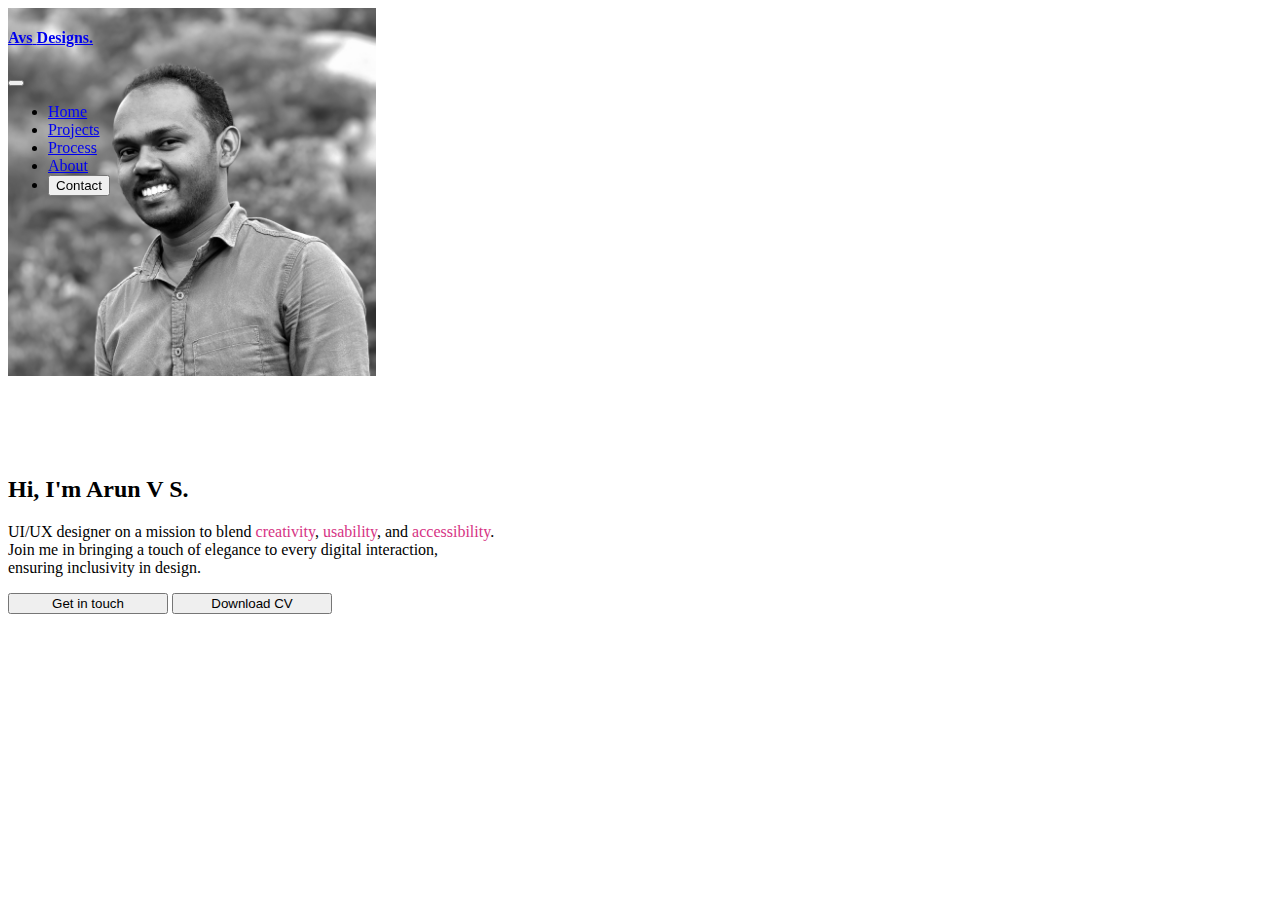
<file: index.html>
<!DOCTYPE html>
<html lang="en" style="scroll-behavior: smooth;">
<head>
    <meta charset="UTF-8">
    <meta name="viewport" content="width=device-width, initial-scale=1.0">
    <title>Avs Design</title>
    <link rel="stylesheet" href="style.css" type="text/css">
    <link rel="icon" type="image/x-icon" href="Assets/avs-designs-high-resolution-logo-black.png">
    <link href="https://cdn.jsdelivr.net/npm/bootstrap@5.0.2/dist/css/bootstrap.min.css" rel="stylesheet" integrity="sha384-EVSTQN3/azprG1Anm3QDgpJLIm9Nao0Yz1ztcQTwFspd3yD65VohhpuuCOmLASjC" crossorigin="anonymous">
</head>
<body>
    <header class="bg-white w-100" style="position: fixed; z-index: 1;">
        <div class="w-100 bg-primary pt-1 text-primary"></div>
        <div class="row w-100" >
            <div class="col-md-6 col-6 p-4 ps-5"><h4><a href="index.html" class="text-decoration-none text-dark"><span class="avs text-primary">Avs</span> <span class="design">Designs.</span></a></h4></div>
            <div class="col-md-6 col-6 my-auto">
                <nav class="navbar navbar-expand-lg navbar-light bg-white">
                    <div class="container-fluid">
                        <button class="navbar-toggler ms-auto" type="button" data-bs-toggle="collapse" data-bs-target="#navbarSupportedContent" aria-controls="navbarSupportedContent" aria-expanded="false" aria-label="Toggle navigation">
                            <span class="navbar-toggler-icon"></span>
                        </button>
                        <div class="collapse navbar-collapse" id="navbarSupportedContent">
                            <ul class="navbar-nav ms-auto pe-5">
                                <li class="nav-item px-3">
                                    <a class="nav-link active" style="color: blue;" href="index.html">Home</a>
                                </li>
                                <li class="nav-item px-3">
                                    <a class="nav-link" href="projects.html">Projects</a>
                                </li>
                                <li class="nav-item px-3">
                                    <a class="nav-link " href="designprocess.html">Process</a>
                                </li>
                                <li class="nav-item px-3">
                                    <a class="nav-link " href="about.html">About</a>
                                </li>
                                <li class="nav-item">
                                    <a href="contact.html"><button type="button" class="btn btn-primary">Contact</button></a>
                                </li>
                            </ul>
                        </div>
                    </div>
                </nav>
            </div>
        </div>
    
    </header>
    <section class="p-5">
        <div class="container mt-5">
            <div class="row d-flex justify-content-center align-items-center h-100">
                <div class="col-md-5 d-flex justify-content-center align-items-center first-col">
                    <img src="Assets/IMG_20231203_133614_604.jpg" alt="Arun's profile photo" class="img-fluid rounded-circle prof-pic">
                </div>
                <div class="col-md-7 ">
                    <h2>Hi,  I'm Arun V S.</h2>
                    <p class="txt text-secondary">UI/UX designer on a mission to blend <span class="emphasize">creativity</span>, <span class="emphasize">usability</span>, and <span class="emphasize">accessibility</span>. <br>Join me in bringing a touch of elegance to every digital interaction, <br>ensuring inclusivity in design.</p>
                    <div class="d-grid gap-2 d-md-block">
                    <a href="mailto:arunsvijayakumar@gmail.com"><button type="button" class="btn btn-dark" style="width: 10rem;">Get in touch</button></a>
                    <a href="https://drive.google.com/file/d/1sGg3dvBtMxoOu6WdQWuYK3kUxoFEDnLk/view?usp=sharing"><button type="button" class="btn  btn-outline-dark" style="width: 10rem;">Download CV</button></a>
                    </div>
                </div>
            </div>
        </div>
    </section>
    
    <script src="https://cdn.jsdelivr.net/npm/bootstrap@5.0.2/dist/js/bootstrap.bundle.min.js" integrity="sha384-MrcW6ZMFYlzcLA8Nl+NtUVF0sA7MsXsP1UyJoMp4YLEuNSfAP+JcXn/tWtIaxVXM" crossorigin="anonymous"></script>
</body>
</html>
</file>
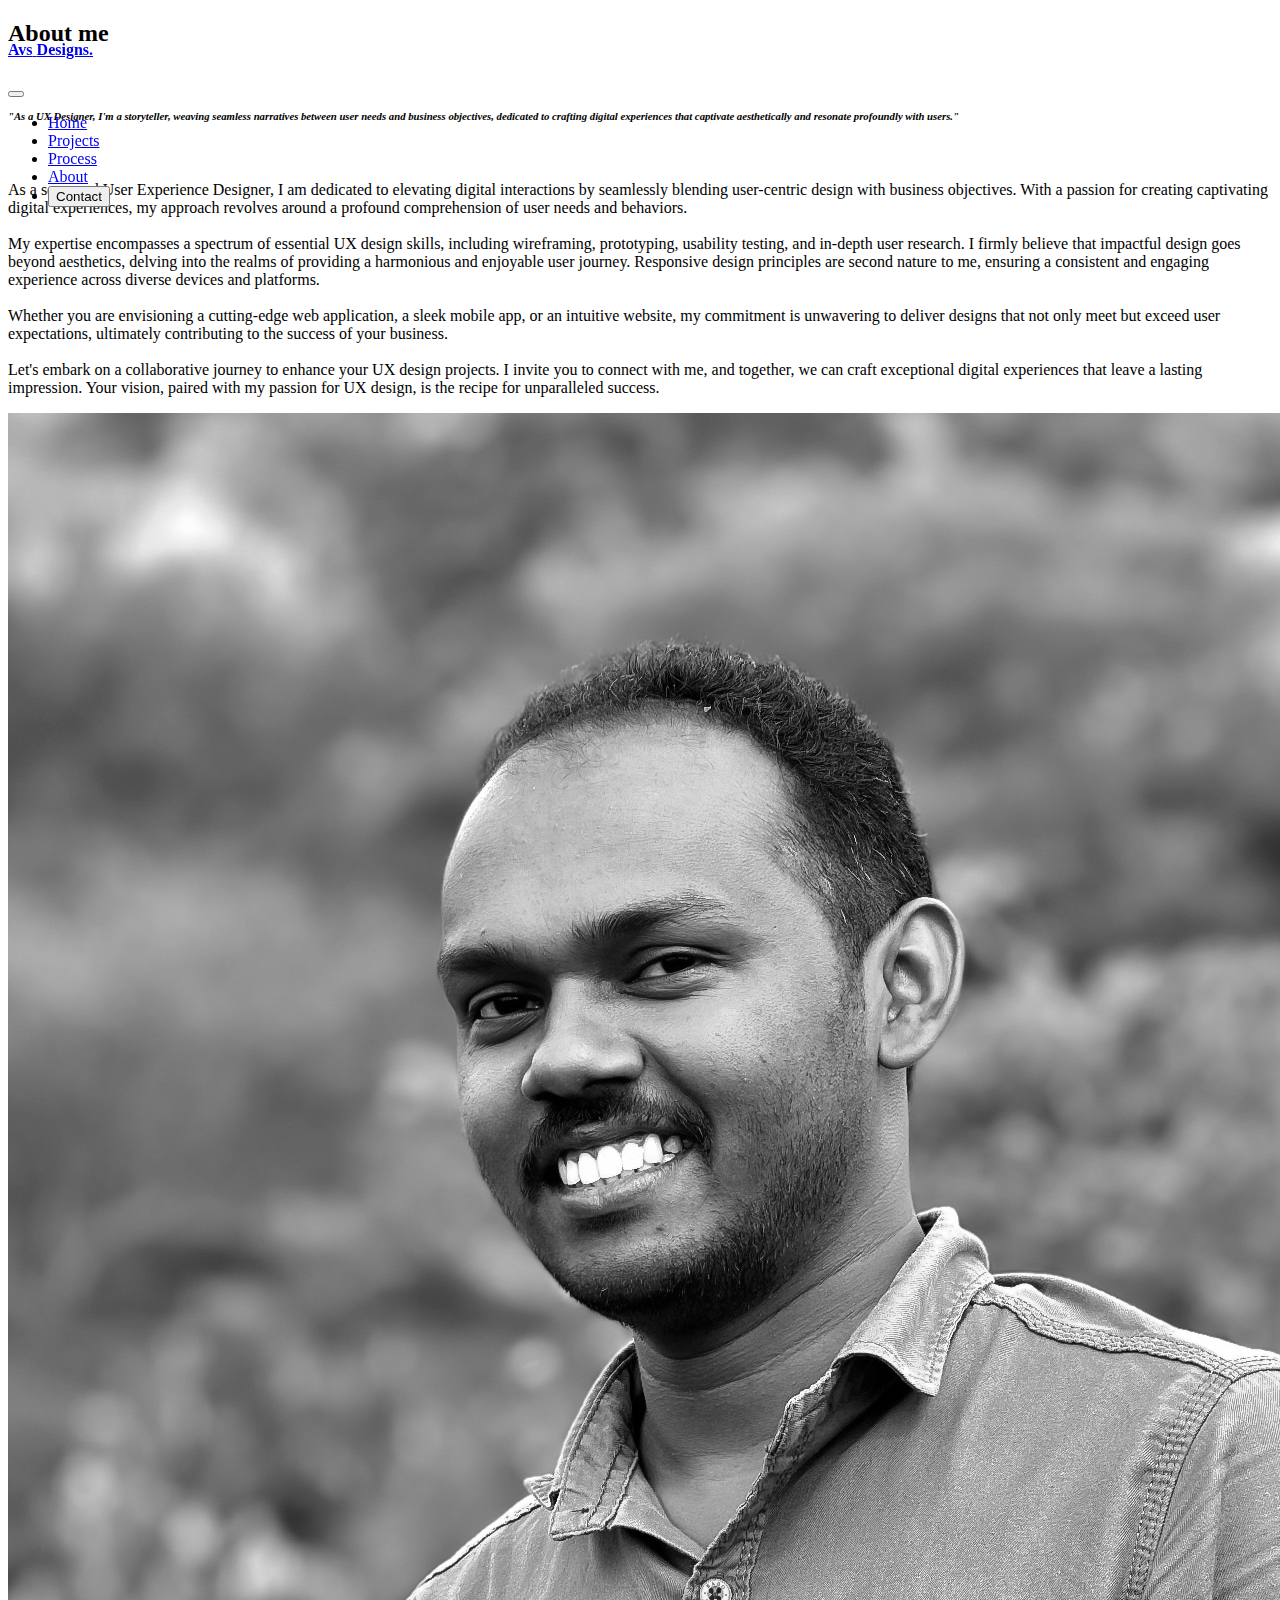
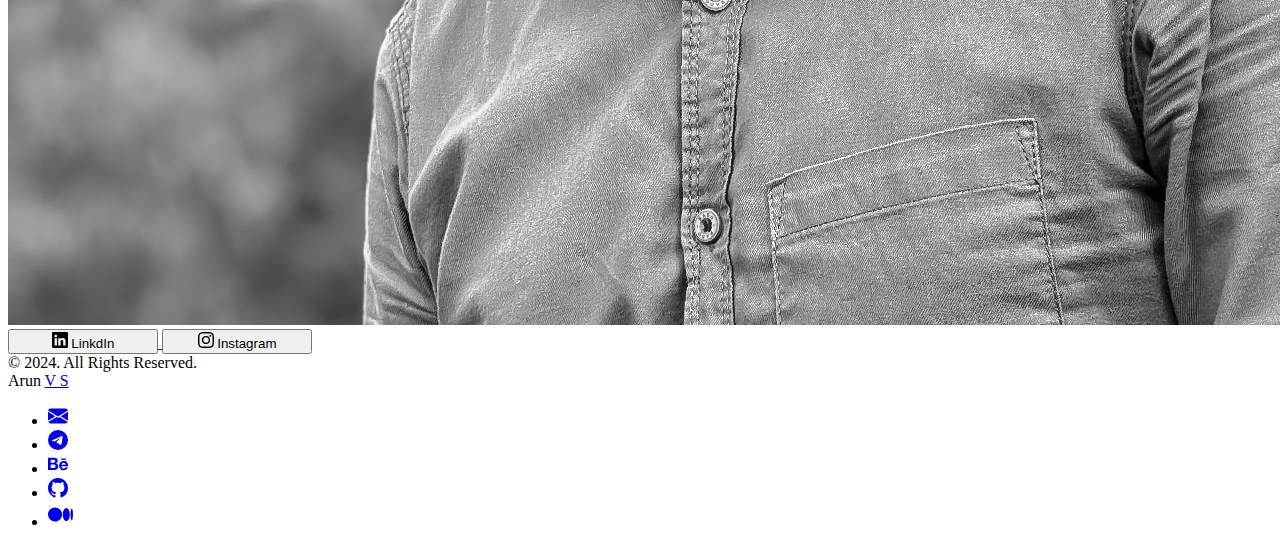
<file: about.html>
<!DOCTYPE html>
<html lang="en" style="scroll-behavior: smooth;">
<head>
    <meta charset="UTF-8">
    <meta name="viewport" content="width=device-width, initial-scale=1.0">
    <title>Avs Design</title>
    <link rel="icon" type="image/x-icon" href="Assets/avs-designs-high-resolution-logo-black.png">
    <link href="https://cdn.jsdelivr.net/npm/bootstrap@5.0.2/dist/css/bootstrap.min.css" rel="stylesheet" integrity="sha384-EVSTQN3/azprG1Anm3QDgpJLIm9Nao0Yz1ztcQTwFspd3yD65VohhpuuCOmLASjC" crossorigin="anonymous">
</head>
<body>
    <header class="bg-white w-100" style="position: fixed; z-index: 1;">
        <div class="w-100 bg-primary pt-1 text-primary"></div>
        <div class="row w-100">
            <div class="col-md-6 col-6 p-4 ps-5"><h4><a href="index.html" class="text-decoration-none text-dark"><span class="avs text-primary">Avs</span> <span class="design">Designs.</span></a></h4></div>
            <div class="col-md-6 col-6 my-auto">
                <nav class="navbar navbar-expand-lg navbar-light bg-white ">
                    <div class="container-fluid">
                        <button class="navbar-toggler ms-auto" type="button" data-bs-toggle="collapse" data-bs-target="#navbarSupportedContent" aria-controls="navbarSupportedContent" aria-expanded="false" aria-label="Toggle navigation">
                            <span class="navbar-toggler-icon"></span>
                        </button>
                        <div class="collapse navbar-collapse" id="navbarSupportedContent">
                            <ul class="navbar-nav ms-auto pe-5">
                                <li class="nav-item px-3">
                                    <a class="nav-link" href="index.html">Home</a>
                                </li>
                                <li class="nav-item px-3">
                                    <a class="nav-link" href="projects.html">Projects</a>
                                </li>
                                <li class="nav-item px-3">
                                    <a class="nav-link " href="designprocess.html">Process</a>
                                </li>
                                <li class="nav-item px-3">
                                    <a class="nav-link active" style="color: blue;" href="#">About</a>
                                </li>
                                <li class="nav-item">
                                    <a href="contact.html"><button type="button" class="btn btn-primary">Contact</button></a>
                                </li>
                            </ul>
                        </div>
                    </div>
                </nav>
            </div>
        </div>
    </header>
    <section class="p-5">
        <div  class="container-fluid mt-5">
            <div class="row m-4 pt-5">
                <div class="col-md-7">
                    <h2 class="about text-primary">About me</h2><br>
                    <h6> <i>"As a UX Designer, I'm a storyteller, weaving seamless narratives between user needs and business objectives, dedicated to crafting digital experiences that captivate aesthetically and resonate profoundly with users."
                    </i></h6><br>
                    <p class="txt text-secondary">As a seasoned User Experience Designer, I am dedicated to elevating digital interactions by seamlessly blending user-centric design with business objectives. With a passion for creating captivating digital experiences, my approach revolves around a profound comprehension of user needs and behaviors.
                        <br><br>My expertise encompasses a spectrum of essential UX design skills, including wireframing, prototyping, usability testing, and in-depth user research. I firmly believe that impactful design goes beyond aesthetics, delving into the realms of providing a harmonious and enjoyable user journey. Responsive design principles are second nature to me, ensuring a consistent and engaging experience across diverse devices and platforms.
                        <br><br>Whether you are envisioning a cutting-edge web application, a sleek mobile app, or an intuitive website, my commitment is unwavering to deliver designs that not only meet but exceed user expectations, ultimately contributing to the success of your business.
                        <br><br>Let's embark on a collaborative journey to enhance your UX design projects. I invite you to connect with me, and together, we can craft exceptional digital experiences that leave a lasting impression. Your vision, paired with my passion for UX design, is the recipe for unparalleled success.
                    </p>
                </div>
                <div class="col-md-5 p-5">
                    <img src="Assets/IMG_20231203_133614_604.jpg" alt="Arun's profile photo" class="img-fluid rounded">
                    <div class="social mt-5 text-center d-grid gap-2 d-md-block">
                        <a href="https://www.linkedin.com/in/arun-v-s-b138a11a3/"><button class="btn btn-outline-dark btn-block" style="width: 150px;"><svg xmlns="http://www.w3.org/2000/svg" width="16" height="16" fill="currentColor" class="bi bi-linkedin" viewBox="0 0 16 16">
                            <path d="M0 1.146C0 .513.526 0 1.175 0h13.65C15.474 0 16 .513 16 1.146v13.708c0 .633-.526 1.146-1.175 1.146H1.175C.526 16 0 15.487 0 14.854V1.146zm4.943 12.248V6.169H2.542v7.225h2.401m-1.2-8.212c.837 0 1.358-.554 1.358-1.248-.015-.709-.52-1.248-1.342-1.248-.822 0-1.359.54-1.359 1.248 0 .694.521 1.248 1.327 1.248h.016zm4.908 8.212V9.359c0-.216.016-.432.08-.586.173-.431.568-.878 1.232-.878.869 0 1.216.662 1.216 1.634v3.865h2.401V9.25c0-2.22-1.184-3.252-2.764-3.252-1.274 0-1.845.7-2.165 1.193v.025h-.016a5.54 5.54 0 0 1 .016-.025V6.169h-2.4c.03.678 0 7.225 0 7.225h2.4"/>
                            </svg>  LinkdIn</button>
                        </a>
                        <a href="https://www.instagram.com/v_s_arun/"><button class="btn btn-outline-dark btn-block" style="width: 150px;"><svg xmlns="http://www.w3.org/2000/svg" width="16" height="16" fill="currentColor" class="bi bi-instagram" viewBox="0 0 16 16">
                            <path d="M8 0C5.829 0 5.556.01 4.703.048 3.85.088 3.269.222 2.76.42a3.917 3.917 0 0 0-1.417.923A3.927 3.927 0 0 0 .42 2.76C.222 3.268.087 3.85.048 4.7.01 5.555 0 5.827 0 8.001c0 2.172.01 2.444.048 3.297.04.852.174 1.433.372 1.942.205.526.478.972.923 1.417.444.445.89.719 1.416.923.51.198 1.09.333 1.942.372C5.555 15.99 5.827 16 8 16s2.444-.01 3.298-.048c.851-.04 1.434-.174 1.943-.372a3.916 3.916 0 0 0 1.416-.923c.445-.445.718-.891.923-1.417.197-.509.332-1.09.372-1.942C15.99 10.445 16 10.173 16 8s-.01-2.445-.048-3.299c-.04-.851-.175-1.433-.372-1.941a3.926 3.926 0 0 0-.923-1.417A3.911 3.911 0 0 0 13.24.42c-.51-.198-1.092-.333-1.943-.372C10.443.01 10.172 0 7.998 0h.003zm-.717 1.442h.718c2.136 0 2.389.007 3.232.046.78.035 1.204.166 1.486.275.373.145.64.319.92.599.28.28.453.546.598.92.11.281.24.705.275 1.485.039.843.047 1.096.047 3.231s-.008 2.389-.047 3.232c-.035.78-.166 1.203-.275 1.485a2.47 2.47 0 0 1-.599.919c-.28.28-.546.453-.92.598-.28.11-.704.24-1.485.276-.843.038-1.096.047-3.232.047s-2.39-.009-3.233-.047c-.78-.036-1.203-.166-1.485-.276a2.478 2.478 0 0 1-.92-.598 2.48 2.48 0 0 1-.6-.92c-.109-.281-.24-.705-.275-1.485-.038-.843-.046-1.096-.046-3.233 0-2.136.008-2.388.046-3.231.036-.78.166-1.204.276-1.486.145-.373.319-.64.599-.92.28-.28.546-.453.92-.598.282-.11.705-.24 1.485-.276.738-.034 1.024-.044 2.515-.045v.002zm4.988 1.328a.96.96 0 1 0 0 1.92.96.96 0 0 0 0-1.92zm-4.27 1.122a4.109 4.109 0 1 0 0 8.217 4.109 4.109 0 0 0 0-8.217zm0 1.441a2.667 2.667 0 1 1 0 5.334 2.667 2.667 0 0 1 0-5.334"/>
                            </svg>  Instagram</button>
                        </a>
                    </div>
                </div>
            </div>
        </div>
    </section>
    <!-- 
    <footer>
        <div class="container-fluid">
            <div class="row bg-light bg-gradient pt-5 pb-2 ">
                <div class="logo d-flex justify-content-center p-2">
                    <button type="button" class="btn btn-light">
                        <a href="https://t.me/v_s_arun"><img src="Assets/9890111_telegram_chat_communication_brand_message_icon.png" width="30" height="30" alt="Telegram"></a>
                    </button>
                    <button type="button" class="btn btn-light">
                        <a href="mailto:arunsvijayakumar@gmail.com"><img src="Assets/3066965_circle_e-mail_high quality_mail_media_icon.png" width="30" height="30" alt="Gmail"></a>
                    </button>
                    </button>
                </div>
                <div class="para d-flex justify-content-center">
                    <p class="txt text-secondary"><small>Copyright@2023 Arun V S. All rights reserved</small></p>
                </div>
            </div>
        </div>
    </footer>
    -->

    <footer class="footer">

        <!-- Copyright - Bootstrap Brain Component -->
        <section class="bg-light py-5 py-xl-8 py-xxl-9 border-top border-light">
          <div class="container overflow-hidden">
            <div class="row gy-5 gy-md-0">
              <div class="col-xs-12 col-md-7 order-1 order-md-0">
                <div class="copyright text-center text-md-start">
                  &copy; 2024. All Rights Reserved.
                </div>
                <div class="credits text-secondary text-center text-md-start mt-2 fs-7">
                  Arun <a href="#" class="link-secondary text-decoration-none">V S</a>
                </div>
              </div>
      
              <div class="col-xs-12 col-md-5 order-0 order-md-1">
                <ul class="nav justify-content-center justify-content-md-end">
                  <li class="nav-item">
                    <a class="nav-link link-dark" href="mailto:arunsvijayakumar@gmail.com">
                        <svg xmlns="http://www.w3.org/2000/svg" width="20" height="20" fill="currentColor" class="bi bi-envelope-fill" viewBox="0 0 16 16">
                            <path d="M.05 3.555A2 2 0 0 1 2 2h12a2 2 0 0 1 1.95 1.555L8 8.414.05 3.555ZM0 4.697v7.104l5.803-3.558zM6.761 8.83l-6.57 4.027A2 2 0 0 0 2 14h12a2 2 0 0 0 1.808-1.144l-6.57-4.027L8 9.586l-1.239-.757Zm3.436-.586L16 11.801V4.697l-5.803 3.546Z"/>
                          </svg>
                    </a>
                  </li>
                  <li class="nav-item">
                    <a class="nav-link link-dark" href="https://t.me/v_s_arun">
                        <svg xmlns="http://www.w3.org/2000/svg" width="20" height="20" fill="currentColor" class="bi bi-telegram" viewBox="0 0 16 16">
                            <path d="M16 8A8 8 0 1 1 0 8a8 8 0 0 1 16 0M8.287 5.906c-.778.324-2.334.994-4.666 2.01-.378.15-.577.298-.595.442-.03.243.275.339.69.47l.175.055c.408.133.958.288 1.243.294.26.006.549-.1.868-.32 2.179-1.471 3.304-2.214 3.374-2.23.05-.012.12-.026.166.016.047.041.042.12.037.141-.03.129-1.227 1.241-1.846 1.817-.193.18-.33.307-.358.336a8.154 8.154 0 0 1-.188.186c-.38.366-.664.64.015 1.088.327.216.589.393.85.571.284.194.568.387.936.629.093.06.183.125.27.187.331.236.63.448.997.414.214-.02.435-.22.547-.82.265-1.417.786-4.486.906-5.751a1.426 1.426 0 0 0-.013-.315.337.337 0 0 0-.114-.217.526.526 0 0 0-.31-.093c-.3.005-.763.166-2.984 1.09z"/>
                        </svg>
                    </a>
                  </li>
                  <li class="nav-item">
                    <a class="nav-link link-dark" href="https://www.behance.net/arunvs4">
                        <svg xmlns="http://www.w3.org/2000/svg" width="20" height="20" fill="currentColor" class="bi bi-behance" viewBox="0 0 16 16">
                            <path d="M4.654 3c.461 0 .887.035 1.278.14.39.07.711.216.996.391.286.176.497.426.641.747.14.32.216.711.216 1.137 0 .496-.106.922-.356 1.242-.215.32-.566.606-.997.817.606.176 1.067.496 1.348.922.281.426.461.957.461 1.563 0 .496-.105.922-.285 1.278a2.317 2.317 0 0 1-.782.887c-.32.215-.711.39-1.137.496a5.329 5.329 0 0 1-1.278.176L0 12.803V3zm-.285 3.978c.39 0 .71-.105.957-.285.246-.18.355-.497.355-.887 0-.216-.035-.426-.105-.567a.981.981 0 0 0-.32-.355 1.84 1.84 0 0 0-.461-.176c-.176-.035-.356-.035-.567-.035H2.17v2.31c0-.005 2.2-.005 2.2-.005zm.105 4.193c.215 0 .426-.035.606-.07.176-.035.356-.106.496-.216s.25-.215.356-.39c.07-.176.14-.391.14-.641 0-.496-.14-.852-.426-1.102-.285-.215-.676-.32-1.137-.32H2.17v2.734h2.305v.005zm6.858-.035c.286.285.711.426 1.278.426.39 0 .746-.106 1.032-.286.285-.215.46-.426.53-.64h1.74c-.286.851-.712 1.457-1.278 1.848-.566.355-1.243.566-2.06.566a4.135 4.135 0 0 1-1.527-.285 2.827 2.827 0 0 1-1.137-.782 2.851 2.851 0 0 1-.712-1.172c-.175-.461-.25-.957-.25-1.528 0-.531.07-1.032.25-1.493.18-.46.426-.852.747-1.207.32-.32.711-.606 1.137-.782a4.018 4.018 0 0 1 1.493-.285c.606 0 1.137.105 1.598.355.46.25.817.532 1.102.958.285.39.496.851.641 1.348.07.496.105.996.07 1.563h-5.15c0 .58.21 1.11.496 1.396zm2.24-3.732c-.25-.25-.642-.391-1.103-.391-.32 0-.566.07-.781.176-.215.105-.356.25-.496.39a.957.957 0 0 0-.25.497c-.036.175-.07.32-.07.46h3.196c-.07-.526-.25-.882-.497-1.132zm-3.127-3.728h3.978v.957h-3.978v-.957z"/>
                          </svg>
                    </a>
                  </li>
                  <li class="nav-item">
                    <a class="nav-link link-dark" href="https://github.com/vsaruntvpm">
                        <svg xmlns="http://www.w3.org/2000/svg" width="20" height="20" fill="currentColor" class="bi bi-github" viewBox="0 0 16 16">
                            <path d="M8 0C3.58 0 0 3.58 0 8c0 3.54 2.29 6.53 5.47 7.59.4.07.55-.17.55-.38 0-.19-.01-.82-.01-1.49-2.01.37-2.53-.49-2.69-.94-.09-.23-.48-.94-.82-1.13-.28-.15-.68-.52-.01-.53.63-.01 1.08.58 1.23.82.72 1.21 1.87.87 2.33.66.07-.52.28-.87.51-1.07-1.78-.2-3.64-.89-3.64-3.95 0-.87.31-1.59.82-2.15-.08-.2-.36-1.02.08-2.12 0 0 .67-.21 2.2.82.64-.18 1.32-.27 2-.27.68 0 1.36.09 2 .27 1.53-1.04 2.2-.82 2.2-.82.44 1.1.16 1.92.08 2.12.51.56.82 1.27.82 2.15 0 3.07-1.87 3.75-3.65 3.95.29.25.54.73.54 1.48 0 1.07-.01 1.93-.01 2.2 0 .21.15.46.55.38A8.012 8.012 0 0 0 16 8c0-4.42-3.58-8-8-8"/>
                          </svg>
                    </a>
                  </li>
                  <li class="nav-item">
                    <a class="nav-link link-dark" href="https://medium.com/@v_s_arun">
                        <svg xmlns="http://www.w3.org/2000/svg" width="25" height="25" fill="currentColor" class="bi bi-medium" viewBox="0 0 16 16">
                            <path d="M9.025 8c0 2.485-2.02 4.5-4.513 4.5A4.506 4.506 0 0 1 0 8c0-2.486 2.02-4.5 4.512-4.5A4.506 4.506 0 0 1 9.025 8m4.95 0c0 2.34-1.01 4.236-2.256 4.236-1.246 0-2.256-1.897-2.256-4.236 0-2.34 1.01-4.236 2.256-4.236 1.246 0 2.256 1.897 2.256 4.236M16 8c0 2.096-.355 3.795-.794 3.795-.438 0-.793-1.7-.793-3.795 0-2.096.355-3.795.794-3.795.438 0 .793 1.699.793 3.795"/>
                          </svg>
                    </a>
                  </li>
                </ul>
              </div>
            </div>
          </div>
        </section>
      
      </footer>
    <script src="https://cdn.jsdelivr.net/npm/bootstrap@5.0.2/dist/js/bootstrap.bundle.min.js" integrity="sha384-MrcW6ZMFYlzcLA8Nl+NtUVF0sA7MsXsP1UyJoMp4YLEuNSfAP+JcXn/tWtIaxVXM" crossorigin="anonymous"></script>
</body>
</html>
</file>
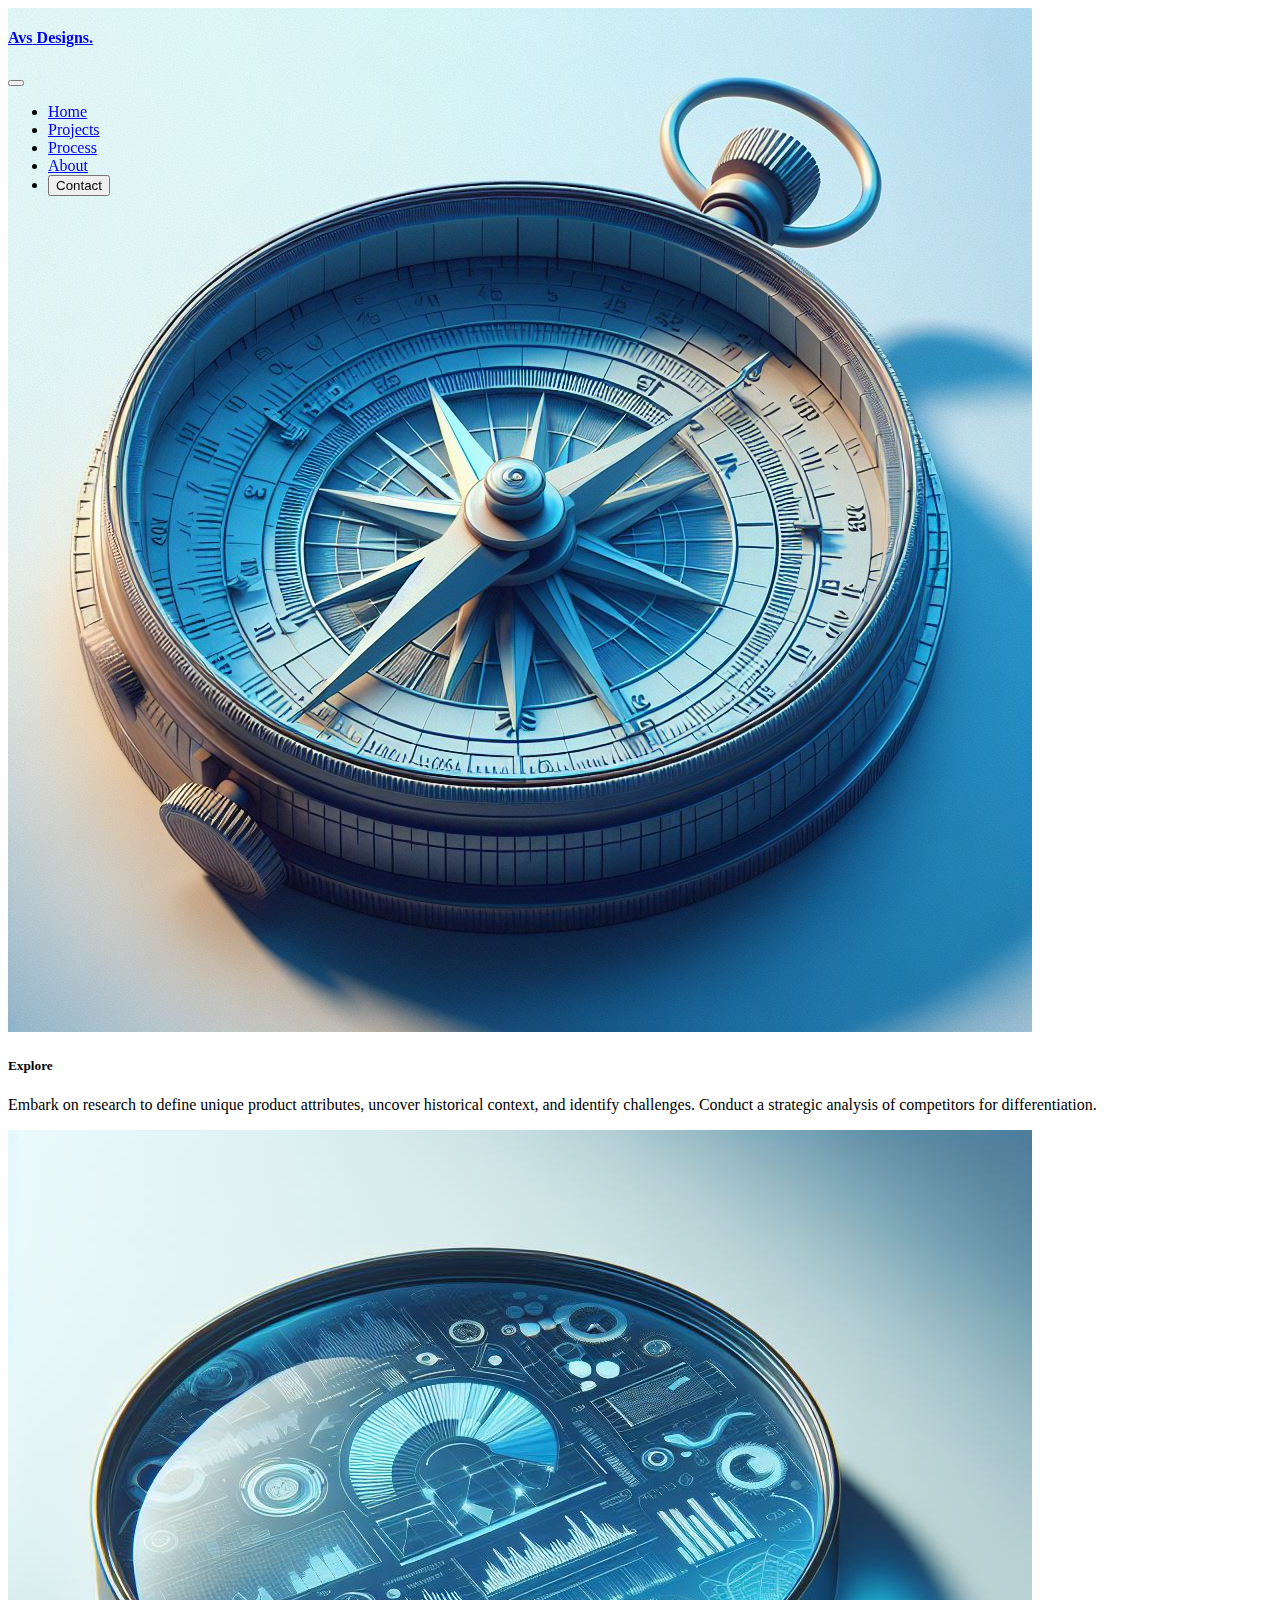
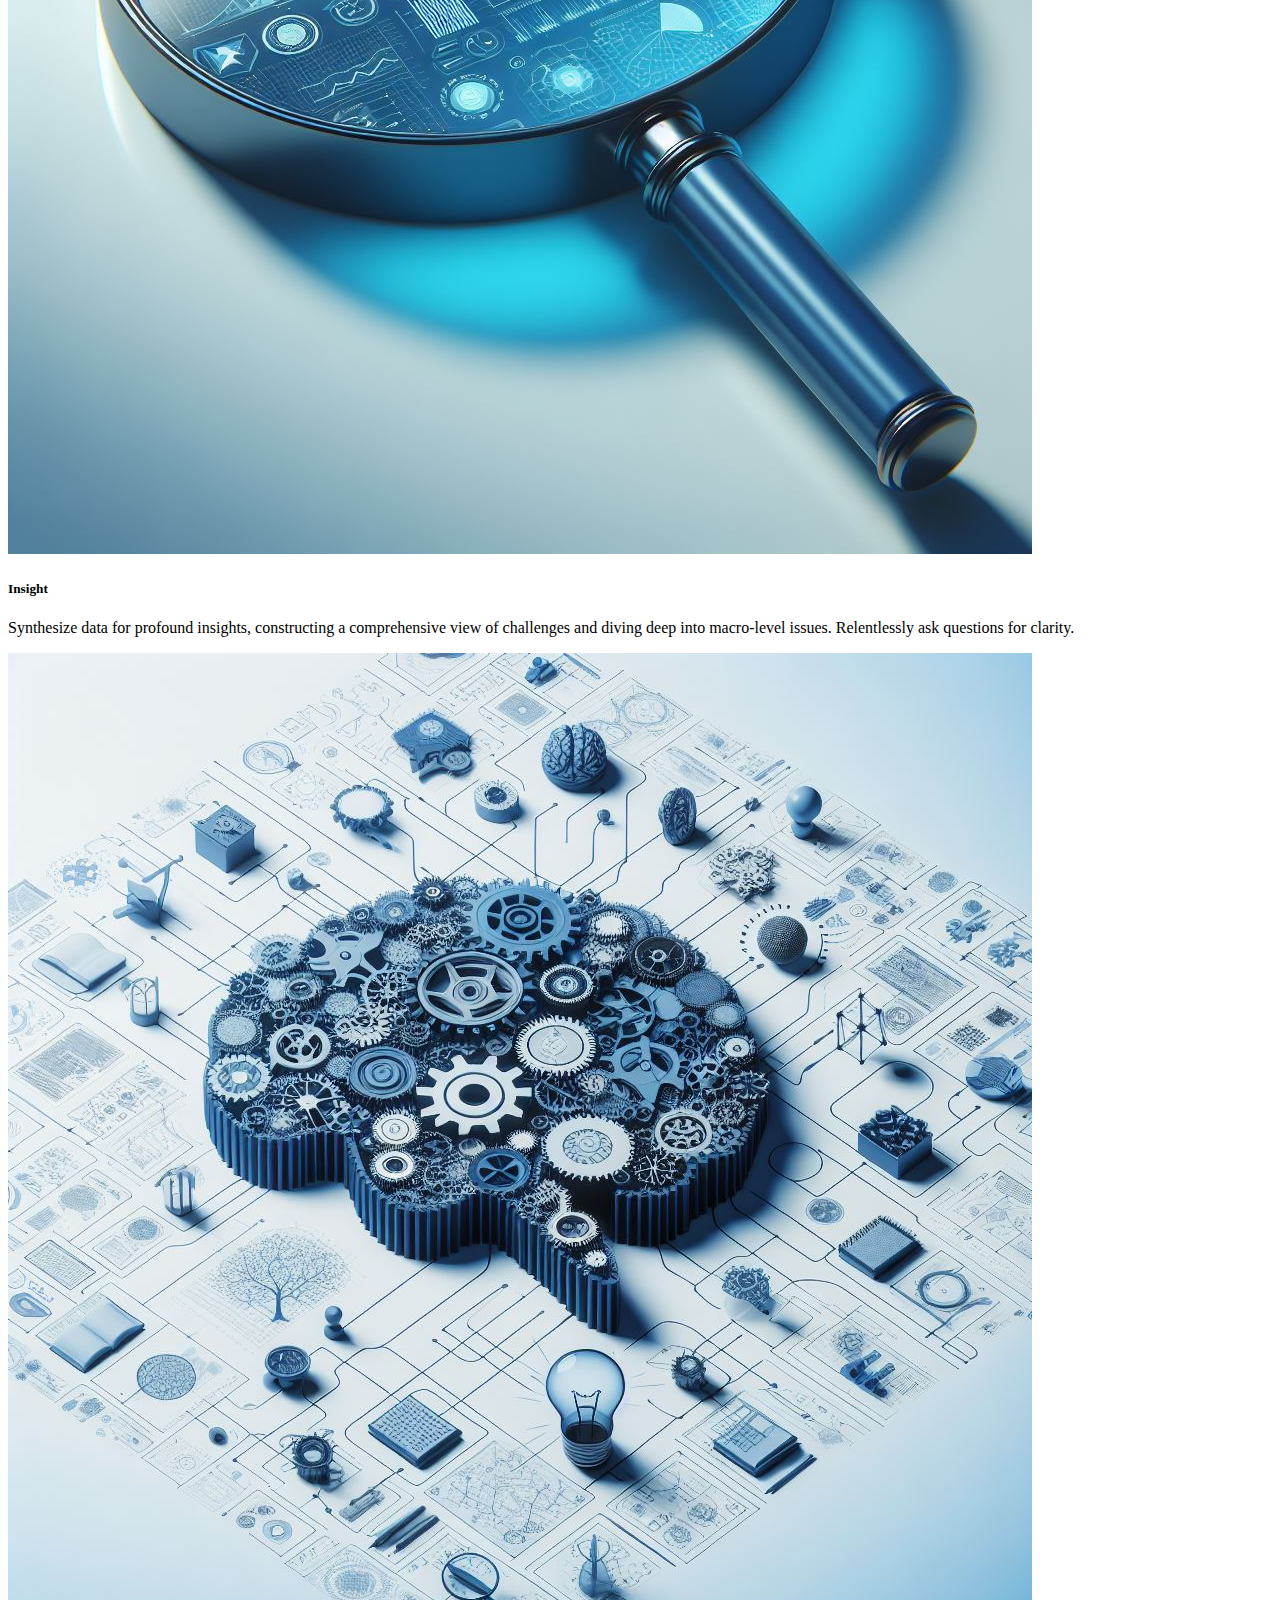
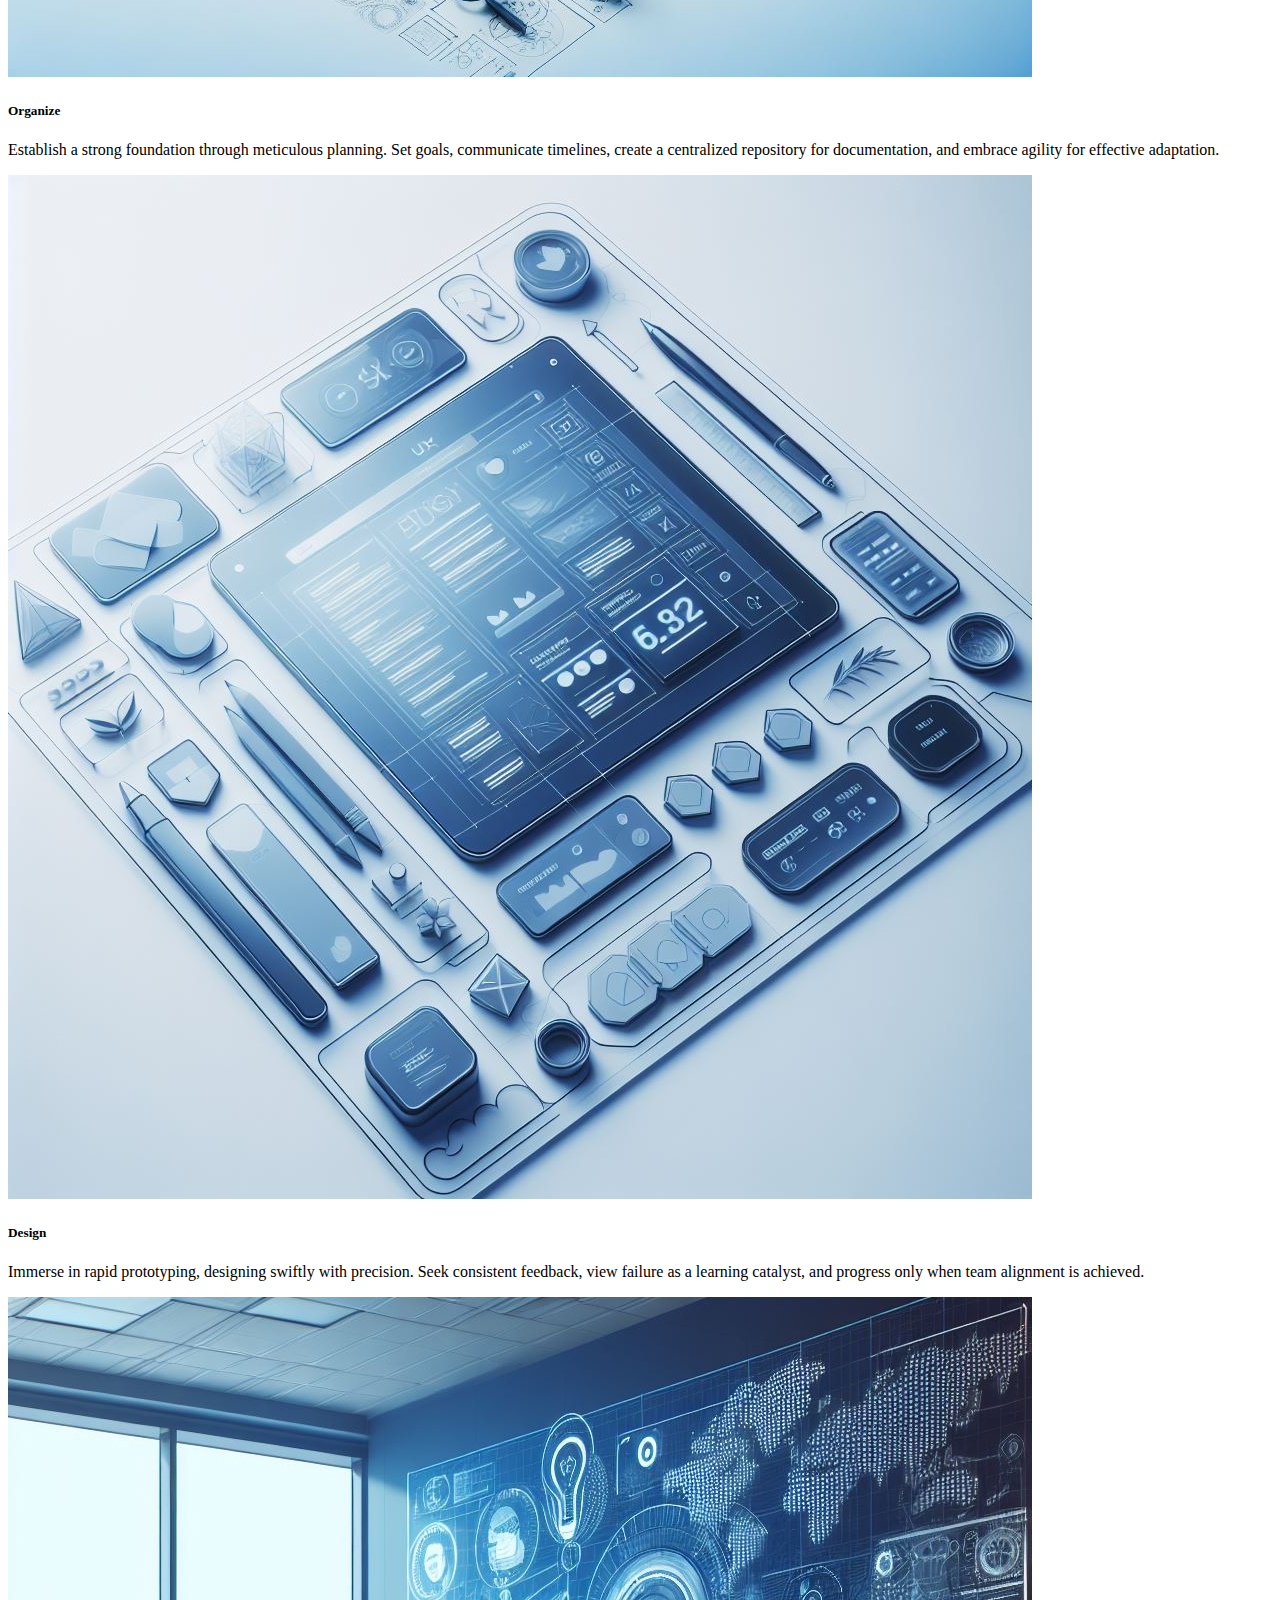
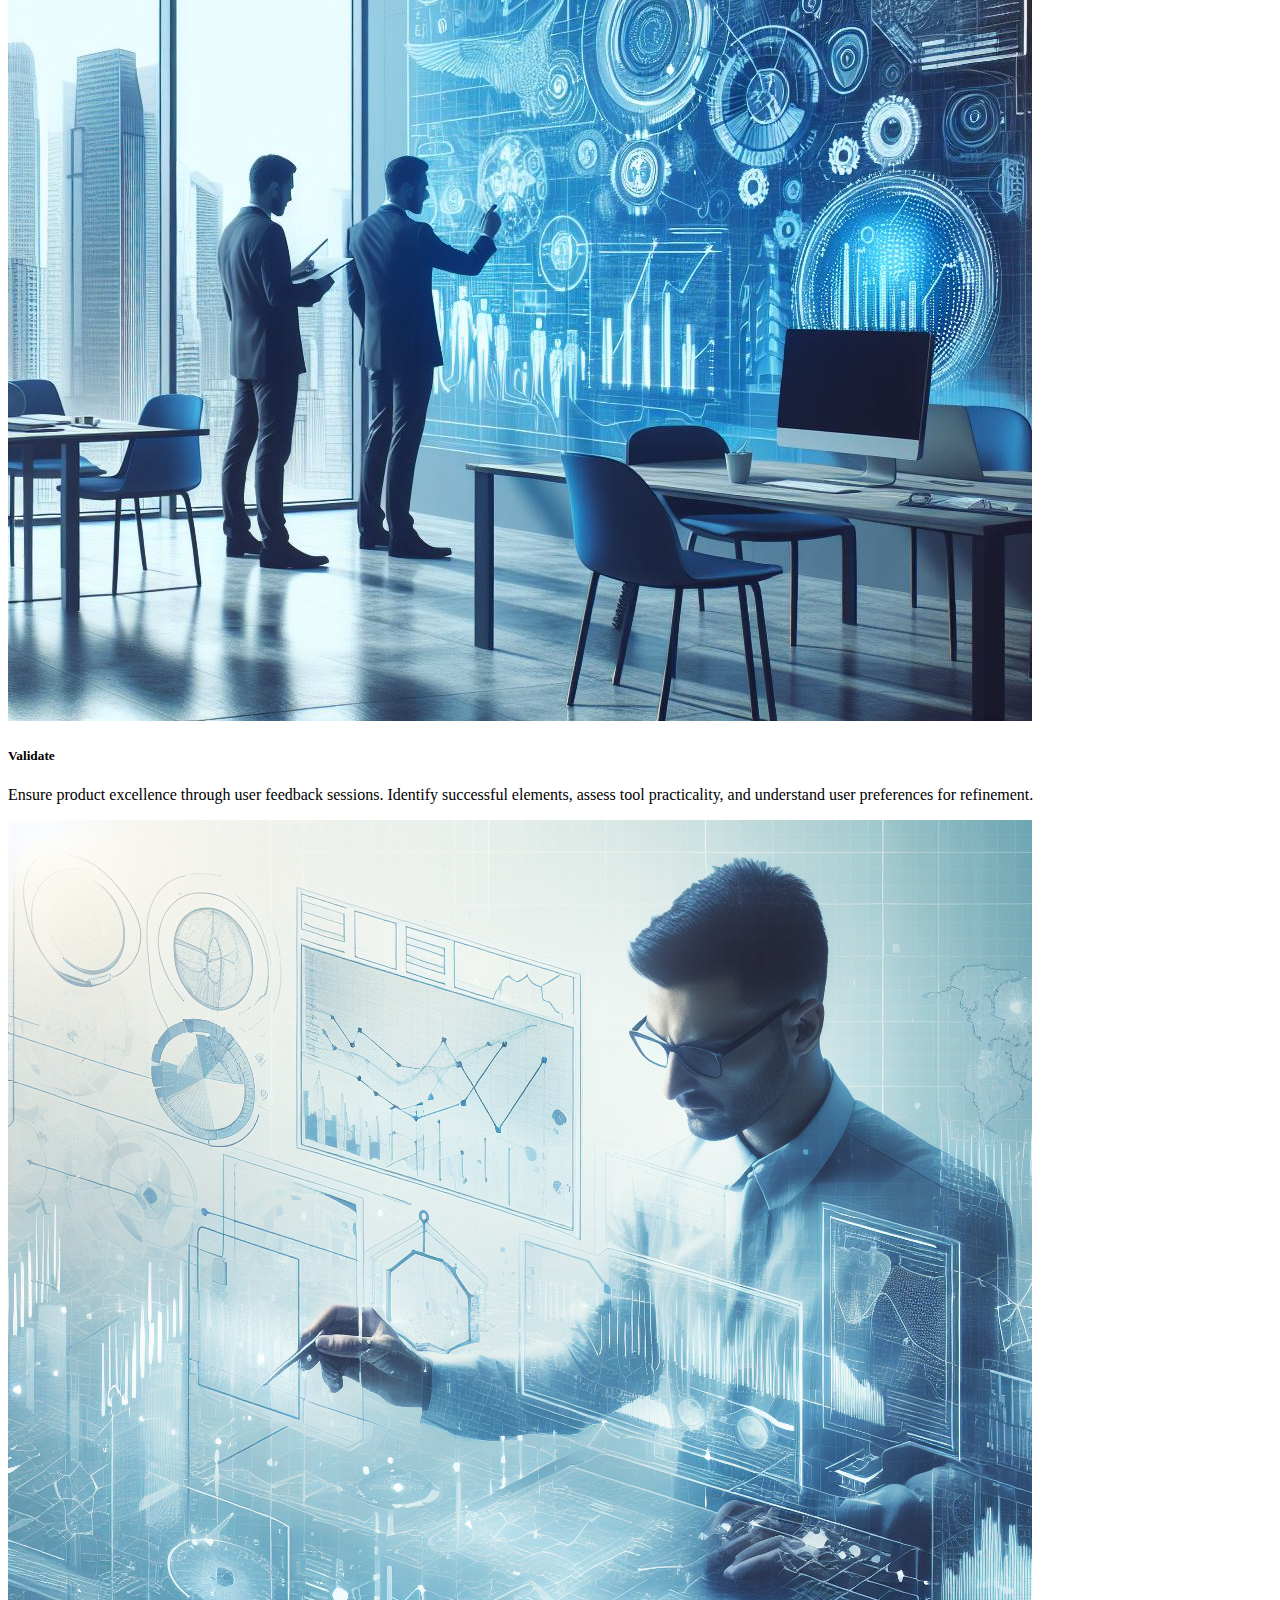
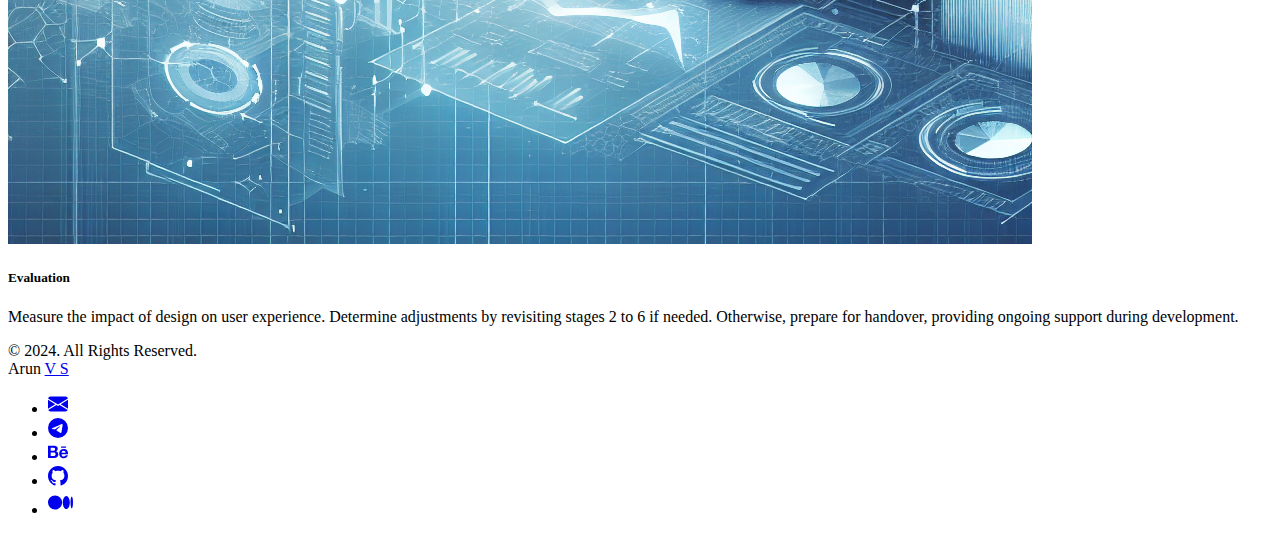
<file: designprocess.html>
<!DOCTYPE html>
<html lang="en" style="scroll-behavior: smooth;">
<head>
    <meta charset="UTF-8">
    <meta name="viewport" content="width=device-width, initial-scale=1.0">
    <title>Avs Design</title>
    <link rel="icon" type="image/x-icon" href="Assets/avs-designs-high-resolution-logo-black.png">
    <link href="https://cdn.jsdelivr.net/npm/bootstrap@5.0.2/dist/css/bootstrap.min.css" rel="stylesheet" integrity="sha384-EVSTQN3/azprG1Anm3QDgpJLIm9Nao0Yz1ztcQTwFspd3yD65VohhpuuCOmLASjC" crossorigin="anonymous">
</head>
<body>
    <header class="bg-white w-100" style="position: fixed; z-index: 1;">
        <div class="w-100 bg-primary pt-1 text-primary"></div>
        <div class="row w-100">
            <div class="col-md-6 col-6 p-4 ps-5"><h4><a href="index.html" class="text-decoration-none text-dark"><span class="avs text-primary">Avs</span> <span class="design">Designs.</span></a></h4></div>
            <div class="col-md-6 col-6 my-auto">
                <nav class="navbar navbar-expand-lg navbar-light bg-white ">
                    <div class="container-fluid">
                        <button class="navbar-toggler ms-auto" type="button" data-bs-toggle="collapse" data-bs-target="#navbarSupportedContent" aria-controls="navbarSupportedContent" aria-expanded="false" aria-label="Toggle navigation">
                            <span class="navbar-toggler-icon"></span>
                        </button>
                        <div class="collapse navbar-collapse" id="navbarSupportedContent">
                            <ul class="navbar-nav ms-auto pe-5">
                                <li class="nav-item px-3">
                                    <a class="nav-link" href="index.html">Home</a>
                                </li>
                                <li class="nav-item px-3">
                                    <a class="nav-link" href="projects.html">Projects</a>
                                </li>
                                <li class="nav-item px-3">
                                    <a class="nav-link active" style="color: blue;" href="#">Process</a>
                                </li>
                                <li class="nav-item px-3">
                                    <a class="nav-link" href="about.html">About</a>
                                </li>
                                <li class="nav-item">
                                    <a href="contact.html"><button type="button" class="btn btn-primary">Contact</button></a>
                                </li>
                            </ul>
                        </div>
                    </div>
                </nav>
            </div>
        </div>
    </header>
    <section class="p-5">
        <div class="container">
            <div class="row mt-5 pt-5">
                <div class="col-md-4 d-flex justify-content-center pt-1 mt-2">
                    <a href="#" style="text-decoration: none; color: black;">
                        <div class="card p-2 h-100" >
                            <img src="Assets/1.jpg" class="card-img-top" alt="...">
                            <div class="card-body pt-1">
                                <h5 class="carrd-text text-center">Explore</h5>
                                <p class="card-text text-center">Embark on research to define unique product attributes, uncover historical context, and identify challenges. Conduct a strategic analysis of competitors for differentiation.</p>
                            </div>
                        </div>
                    </a>
                </div>
                <div class="col-md-4 d-flex justify-content-center pt-1 mt-2">
                    <a href="#" style="text-decoration: none; color: black;">
                        <div class="card p-2 h-100" >
                            <img src="Assets/2.jpg" class="card-img-top" alt="...">
                            <div class="card-body pt-1">
                                <h5 class="carrd-text text-center">Insight</h5>
                                <p class="card-text text-center">Synthesize data for profound insights, constructing a comprehensive view of challenges and diving deep into macro-level issues. Relentlessly ask questions for clarity.</p>
                            </div>
                        </div>
                    </a>
                </div>
                <div class="col-md-4 d-flex justify-content-center pt-1 mt-2">
                    <a href="#" style="text-decoration: none; color: black;">
                        <div class="card p-2 h-100">
                            <img src="Assets/3.jpg" class="card-img-top" alt="...">
                            <div class="card-body pt-1">
                                <h5 class="carrd-text text-center">Organize</h5>
                                <p class="card-text text-center">Establish a strong foundation through meticulous planning. Set goals, communicate timelines, create a centralized repository for documentation, and embrace agility for effective adaptation.</p>
                            </div>
                        </div>
                    </a>
                </div>
            </div>
            <div class="row mt-5">
                <div class="col-md-4 d-flex justify-content-center pt-1 mt-2">
                    <a href="#" style="text-decoration: none; color: black;">
                        <div class="card p-2 h-100">
                            <img src="Assets/4.jpg" class="card-img-top" alt="...">
                            <div class="card-body pt-1">
                                <h5 class="carrd-text text-center">Design</h5>
                                <p class="card-text text-center">Immerse in rapid prototyping, designing swiftly with precision. Seek consistent feedback, view failure as a learning catalyst, and progress only when team alignment is achieved.</p>
                            </div>
                        </div>
                    </a>
                </div>
                <div class="col-md-4 d-flex justify-content-center pt-1 mt-2">
                    <a href="#" style="text-decoration: none; color: black;">
                        <div class="card p-2">
                            <img src="Assets/5.jpg" class="card-img-top" alt="...">
                            <div class="card-body pt-1 h-100">
                                <h5 class="carrd-text text-center">Validate</h5>
                                <p class="card-text text-center">Ensure product excellence through user feedback sessions. Identify successful elements, assess tool practicality, and understand user preferences for refinement.</p>
                            </div>
                        </div>
                    </a>
                </div>
                <div class="col-md-4 d-flex justify-content-center pt-1 mt-2">
                    <a href="#" style="text-decoration: none; color: black;">
                        <div class="card p-2 h-100">
                            <img src="Assets/6.jpeg" class="card-img-top" alt="...">
                            <div class="card-body pt-1">
                                <h5 class="carrd-text text-center">Evaluation</h5>
                                <p class="card-text text-center">Measure the impact of design on user experience. Determine adjustments by revisiting stages 2 to 6 if needed. Otherwise, prepare for handover, providing ongoing support during development.</p>
                            </div>
                        </div>
                    </a>
                </div>
            </div>
        </div>
    </section>
    <!--
    <footer>
        <div class="container-fluid mt-5 pt-5">
            <div class="row bg-light bg-gradient pt-5 pb-2 ">
                <div class="logo d-flex justify-content-center p-2">
                    <button type="button" class="btn btn-light">
                        <a href="https://t.me/v_s_arun"><img src="Assets/9890111_telegram_chat_communication_brand_message_icon.png" width="30" height="30" alt="Telegram"></a>
                    </button>
                    <button type="button" class="btn btn-light">
                        <a href="mailto:arunsvijayakumar@gmail.com"><img src="Assets/3066965_circle_e-mail_high quality_mail_media_icon.png" width="30" height="30" alt="Gmail"></a>
                    </button>
                    </button>
                </div>
                <div class="para d-flex justify-content-center">
                    <p class="txt text-secondary"><small>Copyright@2023 Arun V S. All rights reserved</small></p>
                </div>
            </div>
        </div>
    </footer>
-->
<footer class="footer">

    <!-- Copyright - Bootstrap Brain Component -->
    <section class="bg-light py-5 py-xl-8 py-xxl-9 border-top border-light mt-5">
      <div class="container overflow-hidden">
        <div class="row gy-5 gy-md-0">
          <div class="col-xs-12 col-md-7 order-1 order-md-0">
            <div class="copyright text-center text-md-start">
              &copy; 2024. All Rights Reserved.
            </div>
            <div class="credits text-secondary text-center text-md-start mt-2 fs-7">
              Arun <a href="#" class="link-secondary text-decoration-none">V S</a>
            </div>
          </div>
  
          <div class="col-xs-12 col-md-5 order-0 order-md-1">
            <ul class="nav justify-content-center justify-content-md-end">
              <li class="nav-item">
                <a class="nav-link link-dark" href="mailto:arunsvijayakumar@gmail.com">
                    <svg xmlns="http://www.w3.org/2000/svg" width="20" height="20" fill="currentColor" class="bi bi-envelope-fill" viewBox="0 0 16 16">
                        <path d="M.05 3.555A2 2 0 0 1 2 2h12a2 2 0 0 1 1.95 1.555L8 8.414.05 3.555ZM0 4.697v7.104l5.803-3.558zM6.761 8.83l-6.57 4.027A2 2 0 0 0 2 14h12a2 2 0 0 0 1.808-1.144l-6.57-4.027L8 9.586l-1.239-.757Zm3.436-.586L16 11.801V4.697l-5.803 3.546Z"/>
                      </svg>
                </a>
              </li>
              <li class="nav-item">
                <a class="nav-link link-dark" href="https://t.me/v_s_arun">
                    <svg xmlns="http://www.w3.org/2000/svg" width="20" height="20" fill="currentColor" class="bi bi-telegram" viewBox="0 0 16 16">
                        <path d="M16 8A8 8 0 1 1 0 8a8 8 0 0 1 16 0M8.287 5.906c-.778.324-2.334.994-4.666 2.01-.378.15-.577.298-.595.442-.03.243.275.339.69.47l.175.055c.408.133.958.288 1.243.294.26.006.549-.1.868-.32 2.179-1.471 3.304-2.214 3.374-2.23.05-.012.12-.026.166.016.047.041.042.12.037.141-.03.129-1.227 1.241-1.846 1.817-.193.18-.33.307-.358.336a8.154 8.154 0 0 1-.188.186c-.38.366-.664.64.015 1.088.327.216.589.393.85.571.284.194.568.387.936.629.093.06.183.125.27.187.331.236.63.448.997.414.214-.02.435-.22.547-.82.265-1.417.786-4.486.906-5.751a1.426 1.426 0 0 0-.013-.315.337.337 0 0 0-.114-.217.526.526 0 0 0-.31-.093c-.3.005-.763.166-2.984 1.09z"/>
                    </svg>
                </a>
              </li>
              <li class="nav-item">
                <a class="nav-link link-dark" href="https://www.behance.net/arunvs4">
                    <svg xmlns="http://www.w3.org/2000/svg" width="20" height="20" fill="currentColor" class="bi bi-behance" viewBox="0 0 16 16">
                        <path d="M4.654 3c.461 0 .887.035 1.278.14.39.07.711.216.996.391.286.176.497.426.641.747.14.32.216.711.216 1.137 0 .496-.106.922-.356 1.242-.215.32-.566.606-.997.817.606.176 1.067.496 1.348.922.281.426.461.957.461 1.563 0 .496-.105.922-.285 1.278a2.317 2.317 0 0 1-.782.887c-.32.215-.711.39-1.137.496a5.329 5.329 0 0 1-1.278.176L0 12.803V3zm-.285 3.978c.39 0 .71-.105.957-.285.246-.18.355-.497.355-.887 0-.216-.035-.426-.105-.567a.981.981 0 0 0-.32-.355 1.84 1.84 0 0 0-.461-.176c-.176-.035-.356-.035-.567-.035H2.17v2.31c0-.005 2.2-.005 2.2-.005zm.105 4.193c.215 0 .426-.035.606-.07.176-.035.356-.106.496-.216s.25-.215.356-.39c.07-.176.14-.391.14-.641 0-.496-.14-.852-.426-1.102-.285-.215-.676-.32-1.137-.32H2.17v2.734h2.305v.005zm6.858-.035c.286.285.711.426 1.278.426.39 0 .746-.106 1.032-.286.285-.215.46-.426.53-.64h1.74c-.286.851-.712 1.457-1.278 1.848-.566.355-1.243.566-2.06.566a4.135 4.135 0 0 1-1.527-.285 2.827 2.827 0 0 1-1.137-.782 2.851 2.851 0 0 1-.712-1.172c-.175-.461-.25-.957-.25-1.528 0-.531.07-1.032.25-1.493.18-.46.426-.852.747-1.207.32-.32.711-.606 1.137-.782a4.018 4.018 0 0 1 1.493-.285c.606 0 1.137.105 1.598.355.46.25.817.532 1.102.958.285.39.496.851.641 1.348.07.496.105.996.07 1.563h-5.15c0 .58.21 1.11.496 1.396zm2.24-3.732c-.25-.25-.642-.391-1.103-.391-.32 0-.566.07-.781.176-.215.105-.356.25-.496.39a.957.957 0 0 0-.25.497c-.036.175-.07.32-.07.46h3.196c-.07-.526-.25-.882-.497-1.132zm-3.127-3.728h3.978v.957h-3.978v-.957z"/>
                      </svg>
                </a>
              </li>
              <li class="nav-item">
                <a class="nav-link link-dark" href="https://github.com/vsaruntvpm">
                    <svg xmlns="http://www.w3.org/2000/svg" width="20" height="20" fill="currentColor" class="bi bi-github" viewBox="0 0 16 16">
                        <path d="M8 0C3.58 0 0 3.58 0 8c0 3.54 2.29 6.53 5.47 7.59.4.07.55-.17.55-.38 0-.19-.01-.82-.01-1.49-2.01.37-2.53-.49-2.69-.94-.09-.23-.48-.94-.82-1.13-.28-.15-.68-.52-.01-.53.63-.01 1.08.58 1.23.82.72 1.21 1.87.87 2.33.66.07-.52.28-.87.51-1.07-1.78-.2-3.64-.89-3.64-3.95 0-.87.31-1.59.82-2.15-.08-.2-.36-1.02.08-2.12 0 0 .67-.21 2.2.82.64-.18 1.32-.27 2-.27.68 0 1.36.09 2 .27 1.53-1.04 2.2-.82 2.2-.82.44 1.1.16 1.92.08 2.12.51.56.82 1.27.82 2.15 0 3.07-1.87 3.75-3.65 3.95.29.25.54.73.54 1.48 0 1.07-.01 1.93-.01 2.2 0 .21.15.46.55.38A8.012 8.012 0 0 0 16 8c0-4.42-3.58-8-8-8"/>
                      </svg>
                </a>
              </li>
              <li class="nav-item">
                <a class="nav-link link-dark" href="https://medium.com/@v_s_arun">
                    <svg xmlns="http://www.w3.org/2000/svg" width="25" height="25" fill="currentColor" class="bi bi-medium" viewBox="0 0 16 16">
                        <path d="M9.025 8c0 2.485-2.02 4.5-4.513 4.5A4.506 4.506 0 0 1 0 8c0-2.486 2.02-4.5 4.512-4.5A4.506 4.506 0 0 1 9.025 8m4.95 0c0 2.34-1.01 4.236-2.256 4.236-1.246 0-2.256-1.897-2.256-4.236 0-2.34 1.01-4.236 2.256-4.236 1.246 0 2.256 1.897 2.256 4.236M16 8c0 2.096-.355 3.795-.794 3.795-.438 0-.793-1.7-.793-3.795 0-2.096.355-3.795.794-3.795.438 0 .793 1.699.793 3.795"/>
                      </svg>
                </a>
              </li>
            </ul>
          </div>
        </div>
      </div>
    </section>
  
  </footer>
    <script src="https://cdn.jsdelivr.net/npm/bootstrap@5.0.2/dist/js/bootstrap.bundle.min.js" integrity="sha384-MrcW6ZMFYlzcLA8Nl+NtUVF0sA7MsXsP1UyJoMp4YLEuNSfAP+JcXn/tWtIaxVXM" crossorigin="anonymous"></script>
</body>
</html>
</file>
<file: style.css>
.prof-pic{
    width: 23rem;
    height: 23rem
}
.first-col{
    height: 28rem;
}
.emphasize{
    color: #d63384;
}
</file>
